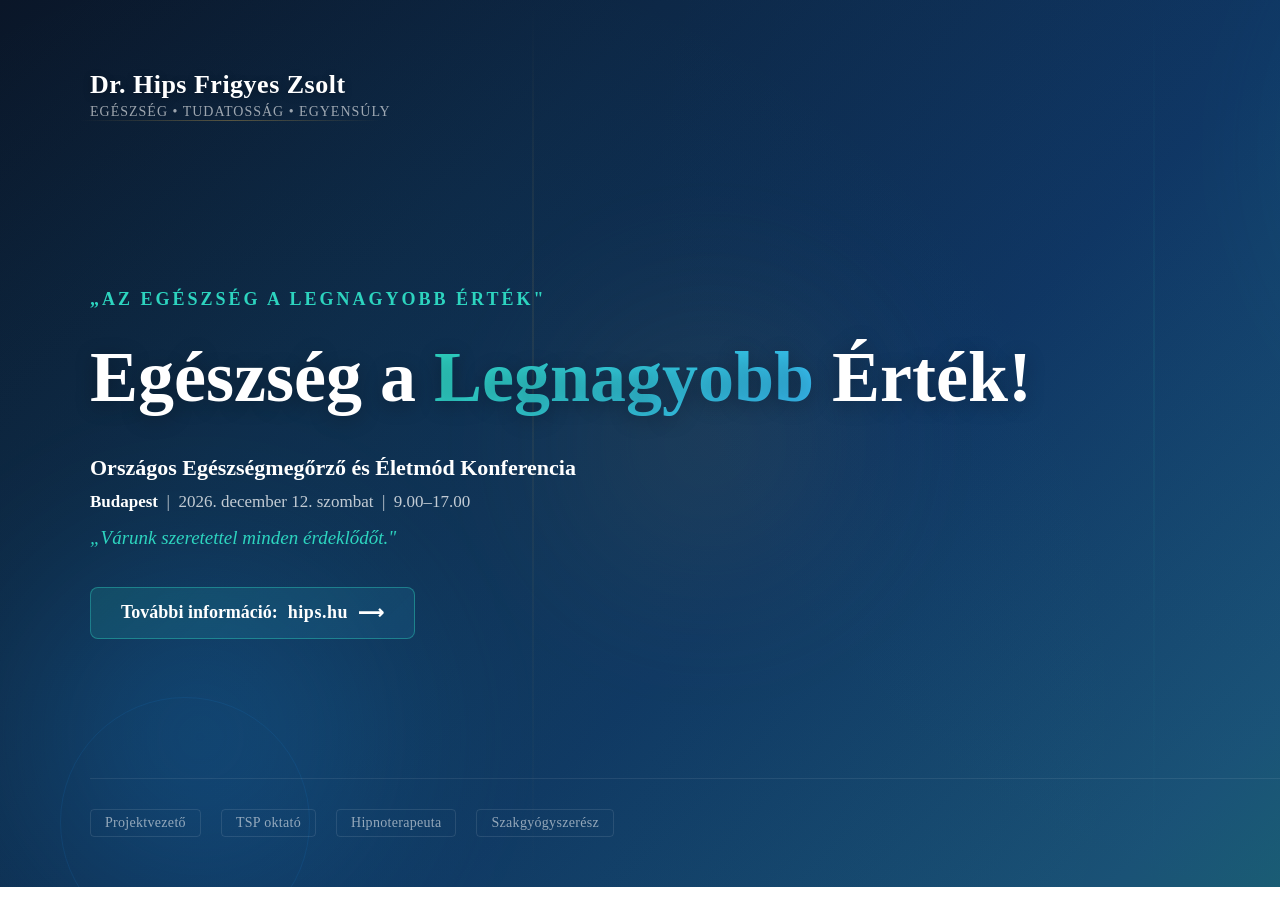
<file: public/banner.html>
<!DOCTYPE html>
<html lang="hu">
<head>
  <meta charset="UTF-8">
  <meta name="viewport" content="width=device-width, initial-scale=1.0">
  <title>Dr. Hips Frigyes Zsolt - Banner</title>
  <style>
    * { margin: 0; padding: 0; box-sizing: border-box; }
    body {
      width: 1774px;
      height: 887px;
      overflow: hidden;
      font-family: 'Times New Roman', Times, serif;
    }
    .banner {
      width: 1774px;
      height: 887px;
      position: relative;
      overflow: hidden;
      background: linear-gradient(135deg, #0a1628 0%, #0d2847 25%, #0f3460 50%, #1a5276 75%, #1a7a6d 100%);
    }

    /* Decorative elements */
    .glow-circle {
      position: absolute;
      border-radius: 50%;
      filter: blur(80px);
      opacity: 0.3;
    }
    .glow-1 {
      width: 600px;
      height: 600px;
      top: -150px;
      right: -100px;
      background: radial-gradient(circle, #2dd4bf 0%, transparent 70%);
    }
    .glow-2 {
      width: 500px;
      height: 500px;
      bottom: -100px;
      left: -50px;
      background: radial-gradient(circle, #1e88e5 0%, transparent 70%);
    }
    .glow-3 {
      width: 400px;
      height: 400px;
      top: 50%;
      left: 40%;
      transform: translate(-50%, -50%);
      background: radial-gradient(circle, #c9a34d 0%, transparent 70%);
      opacity: 0.12;
    }

    /* Subtle pattern overlay */
    .pattern-overlay {
      position: absolute;
      inset: 0;
      background-image: 
        radial-gradient(circle at 20% 80%, rgba(45, 212, 191, 0.05) 0%, transparent 50%),
        radial-gradient(circle at 80% 20%, rgba(30, 136, 229, 0.05) 0%, transparent 50%);
    }

    /* Geometric accents */
    .accent-line {
      position: absolute;
      background: linear-gradient(90deg, transparent, rgba(201, 163, 77, 0.4), transparent);
      height: 1px;
    }
    .accent-line-1 {
      top: 120px;
      left: 80px;
      width: 300px;
    }
    .accent-line-2 {
      bottom: 180px;
      right: 80px;
      width: 400px;
    }

    /* Ring decorations */
    .ring {
      position: absolute;
      border-radius: 50%;
      border: 1px solid rgba(45, 212, 191, 0.15);
    }
    .ring-1 {
      width: 500px;
      height: 500px;
      top: -100px;
      right: -80px;
    }
    .ring-2 {
      width: 350px;
      height: 350px;
      top: -50px;
      right: -30px;
      border-color: rgba(201, 163, 77, 0.12);
    }
    .ring-3 {
      width: 250px;
      height: 250px;
      bottom: -60px;
      left: 60px;
      border-color: rgba(30, 136, 229, 0.12);
    }

    /* Small dots pattern */
    .dots {
      position: absolute;
      top: 200px;
      right: 200px;
      width: 120px;
      height: 120px;
      background-image: radial-gradient(circle, rgba(255,255,255,0.08) 1px, transparent 1px);
      background-size: 20px 20px;
    }

    /* Content container */
    .content {
      position: relative;
      z-index: 10;
      width: 100%;
      height: 100%;
      display: flex;
      flex-direction: column;
      padding: 70px 90px 50px 90px;
    }

    /* Top bar */
    .top-bar {
      display: flex;
      justify-content: space-between;
      align-items: flex-start;
      margin-bottom: 30px;
    }
    .brand-name {
      font-size: 26px;
      color: #ffffff;
      font-weight: 700;
      letter-spacing: 0.5px;
      text-shadow: 0 2px 8px rgba(0,0,0,0.3);
    }
    .brand-tag {
      font-size: 14px;
      color: rgba(255,255,255,0.6);
      margin-top: 4px;
      letter-spacing: 1px;
      text-transform: uppercase;
    }
    .event-badge {
      background: linear-gradient(135deg, rgba(201, 163, 77, 0.2), rgba(201, 163, 77, 0.05));
      border: 1px solid rgba(201, 163, 77, 0.4);
      padding: 10px 22px;
      border-radius: 6px;
      color: #e8c866;
      font-size: 14px;
      letter-spacing: 1.5px;
      text-transform: uppercase;
      font-weight: 600;
    }

    /* Main section */
    .main-section {
      flex: 1;
      display: flex;
      flex-direction: column;
      justify-content: center;
      gap: 28px;
    }
    .headline-prefix {
      font-size: 18px;
      color: #2dd4bf;
      text-transform: uppercase;
      letter-spacing: 3px;
      font-weight: 600;
    }
    .headline {
      font-size: 72px;
      font-weight: 700;
      color: #ffffff;
      line-height: 1.1;
      text-shadow: 0 4px 20px rgba(0,0,0,0.3);
      max-width: 1100px;
    }
    .headline em {
      font-style: normal;
      background: linear-gradient(135deg, #2dd4bf, #38bdf8);
      -webkit-background-clip: text;
      -webkit-text-fill-color: transparent;
      background-clip: text;
    }

    /* Event details */
    .event-details {
      display: flex;
      gap: 50px;
      align-items: flex-start;
      margin-top: 10px;
    }
    .event-info {
      display: flex;
      flex-direction: column;
      gap: 8px;
    }
    .event-info-title {
      font-size: 22px;
      color: #ffffff;
      font-weight: 600;
    }
    .event-info-sub {
      font-size: 17px;
      color: rgba(255, 255, 255, 0.75);
      line-height: 1.5;
    }
    .event-info-sub strong {
      color: #ffffff;
    }

    .welcome-text {
      font-size: 19px;
      color: #2dd4bf;
      font-style: italic;
      margin-top: 4px;
    }

    /* CTA area */
    .cta-area {
      display: flex;
      align-items: center;
      gap: 30px;
      margin-top: 10px;
    }
    .cta-box {
      display: inline-flex;
      align-items: center;
      gap: 10px;
      background: linear-gradient(135deg, rgba(45, 212, 191, 0.15), rgba(56, 189, 248, 0.1));
      border: 1px solid rgba(45, 212, 191, 0.4);
      padding: 14px 30px;
      border-radius: 8px;
    }
    .cta-box span {
      color: #ffffff;
      font-size: 18px;
      font-weight: 600;
    }
    .cta-url {
      color: #2dd4bf;
      font-size: 22px;
      font-weight: 700;
      letter-spacing: 0.5px;
    }
    .cta-arrow {
      color: #2dd4bf;
      font-size: 20px;
    }

    /* Bottom bar */
    .bottom-bar {
      display: flex;
      justify-content: space-between;
      align-items: flex-end;
      margin-top: auto;
      padding-top: 30px;
      border-top: 1px solid rgba(255,255,255,0.08);
    }
    .credentials {
      display: flex;
      gap: 20px;
      flex-wrap: wrap;
      align-items: center;
    }
    .credential-item {
      font-size: 14px;
      color: rgba(255,255,255,0.55);
      padding: 5px 14px;
      border: 1px solid rgba(255,255,255,0.1);
      border-radius: 4px;
      letter-spacing: 0.3px;
    }
    .phone {
      font-size: 16px;
      color: rgba(255,255,255,0.7);
      letter-spacing: 0.5px;
    }

    /* Decorative cross/plus healthcare symbol */
    .health-symbol {
      position: absolute;
      top: 70px;
      right: 90px;
      width: 60px;
      height: 60px;
      opacity: 0.15;
    }
    .health-symbol::before,
    .health-symbol::after {
      content: '';
      position: absolute;
      background: #2dd4bf;
      border-radius: 4px;
    }
    .health-symbol::before {
      width: 20px;
      height: 60px;
      top: 0;
      left: 20px;
    }
    .health-symbol::after {
      width: 60px;
      height: 20px;
      top: 20px;
      left: 0;
    }

    /* Light streak */
    .light-streak {
      position: absolute;
      top: 0;
      left: 30%;
      width: 2px;
      height: 100%;
      background: linear-gradient(180deg, transparent 0%, rgba(201, 163, 77, 0.1) 30%, rgba(201, 163, 77, 0.05) 70%, transparent 100%);
    }
    .light-streak-2 {
      left: 65%;
      background: linear-gradient(180deg, transparent 0%, rgba(45, 212, 191, 0.08) 40%, rgba(45, 212, 191, 0.03) 70%, transparent 100%);
    }
  </style>
</head>
<body>
  <div class="banner">
    <!-- Background effects -->
    <div class="glow-circle glow-1"></div>
    <div class="glow-circle glow-2"></div>
    <div class="glow-circle glow-3"></div>
    <div class="pattern-overlay"></div>
    <div class="accent-line accent-line-1"></div>
    <div class="accent-line accent-line-2"></div>
    <div class="ring ring-1"></div>
    <div class="ring ring-2"></div>
    <div class="ring ring-3"></div>
    <div class="dots"></div>
    <div class="light-streak"></div>
    <div class="light-streak light-streak-2"></div>
    <div class="health-symbol"></div>

    <!-- Content -->
    <div class="content">
      <!-- Top -->
      <div class="top-bar">
        <div>
          <div class="brand-name">Dr. Hips Frigyes Zsolt</div>
          <div class="brand-tag">Egészség &bull; Tudatosság &bull; Egyensúly</div>
        </div>
        <div class="event-badge">Országos Konferencia 2026</div>
      </div>

      <!-- Main -->
      <div class="main-section">
        <div class="headline-prefix">„Az Egészség a Legnagyobb Érték"</div>
        <h1 class="headline">Egészség a <em>Legnagyobb</em> Érték!</h1>

        <div class="event-details">
          <div class="event-info">
            <div class="event-info-title">Országos Egészségmegőrző és Életmód Konferencia</div>
            <div class="event-info-sub">
              <strong>Budapest</strong> &nbsp;|&nbsp; 2026. december 12. szombat &nbsp;|&nbsp; 9.00–17.00
            </div>
            <div class="welcome-text">„Várunk szeretettel minden érdeklődőt."</div>
          </div>
        </div>

        <div class="cta-area">
          <div class="cta-box">
            <span>További információ:</span>
            <span class="cta-url">hips.hu</span>
            <span class="cta-arrow">&#10230;</span>
          </div>
        </div>
      </div>

      <!-- Bottom -->
      <div class="bottom-bar">
        <div class="credentials">
          <span class="credential-item">Projektvezető</span>
          <span class="credential-item">TSP oktató</span>
          <span class="credential-item">Hipnoterapeuta</span>
          <span class="credential-item">Szakgyógyszerész</span>
        </div>
        <div class="phone">+36 20 316 24 42</div>
      </div>
    </div>
  </div>
</body>
</html>
</file>
